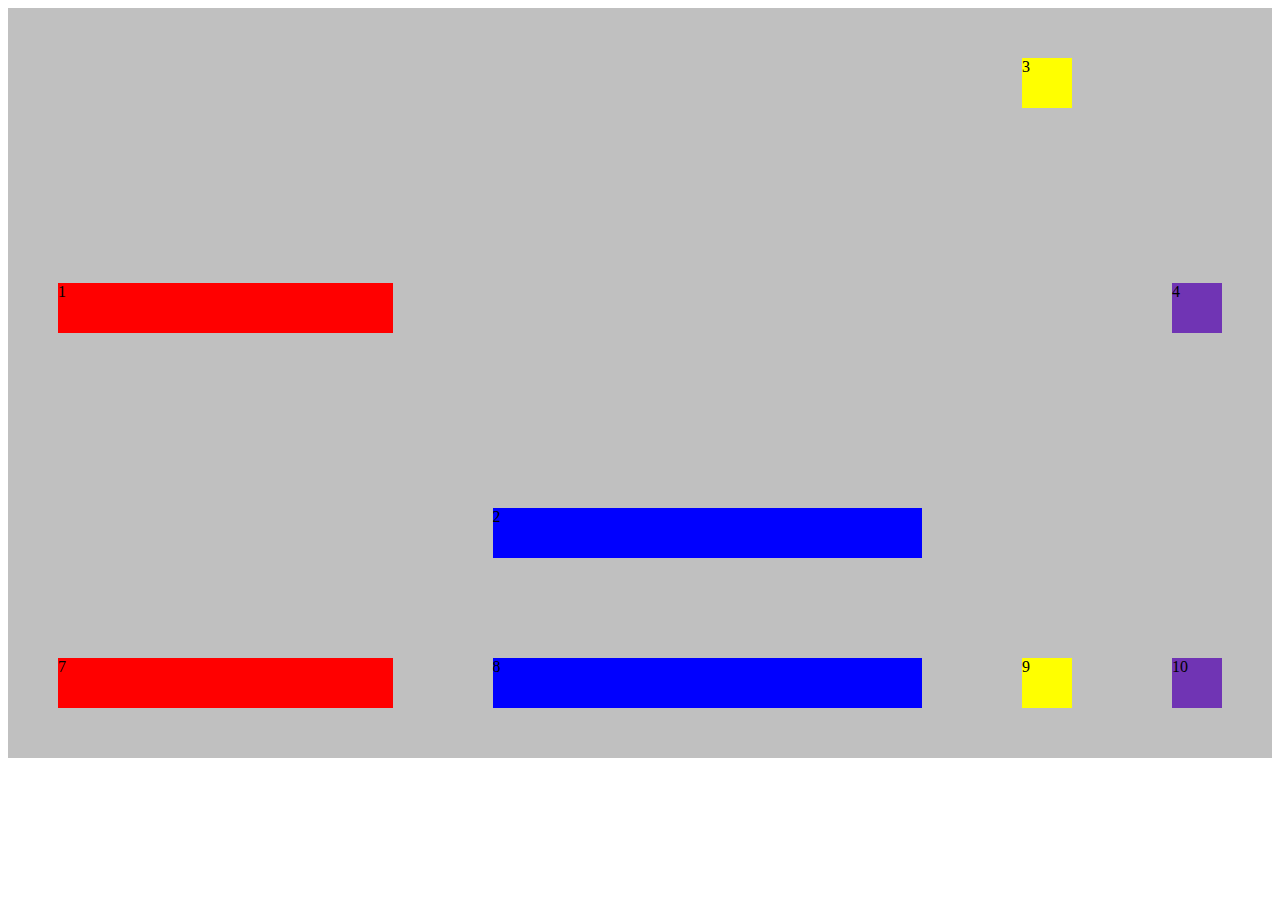
<file: CSS flexbox/index.html>
<!DOCTYPE html>
<html lang="en">
<head>
    <meta charset="UTF-8">
    <meta http-equiv="X-UA-Compatible" content="IE=edge">
    <meta name="viewport" content="width=device-width, initial-scale=1.0">
    <title>CSS Flexbox</title>
    <link  rel="stylesheet" href="style.css">
</head>
<body>
    
    <div class="container">
        <div class="caixa red">1</div>
        <div class="caixa blue">2</div>
        <div class="caixa yellow">3</div>
        <div class="caixa purple">4</div>
    </div>

    <div class="container2">
        <div class="caixa red">7</div>
        <div class="caixa blue">8</div>
        <div class="caixa yellow">9</div>
        <div class="caixa purple">10</div>
    </div>
</body>
</html>
</file>
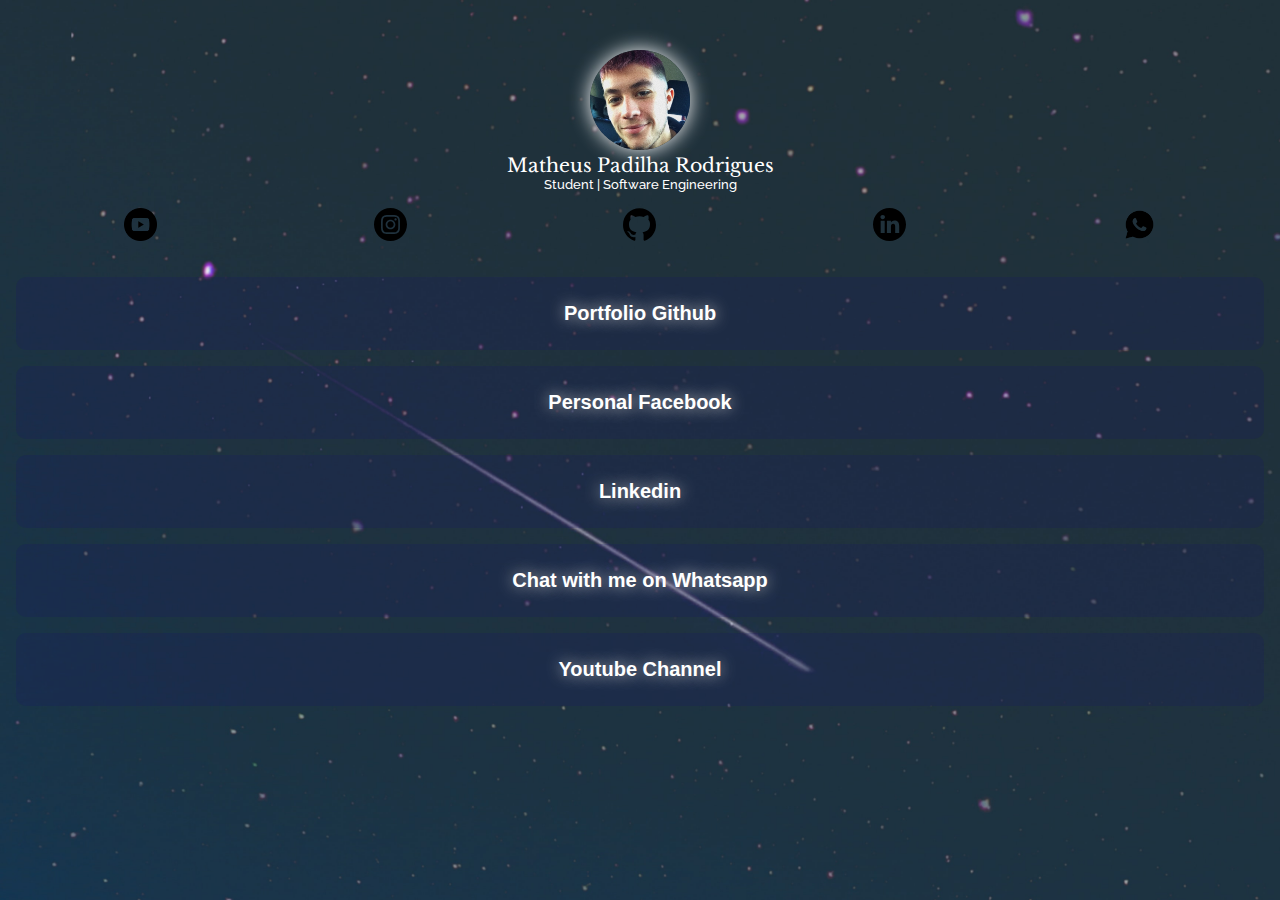
<file: Linktree/index.html>
<!DOCTYPE html>
<html lang="en">
<head>
    <meta charset="UTF-8">
    <meta http-equiv="X-UA-Compatible" content="IE=edge">
    <meta name="viewport" content="width=device-width, initial-scale=1.0">
    <title>Linktree Padilha</title>

    <link rel="preconnect" href="https://fonts.gstatic.com">
    <link href="https://fonts.googleapis.com/css2?family=Libre+Baskerville&family=Raleway&display=swap" rel="stylesheet">
    <link rel="stylesheet" href="style.css">    

</head>
<body>
        <div class="profile">
            <img src="imgs/eu.jpg" alt="Foto Matheus Padilha" class="avatar">
            <h1>Matheus Padilha Rodrigues</h1>
            <h2>Student | Software Engineering </h2>
        </div>

        <ul class="social">
            <li>
                <a href="https://www.youtube.com/channel/UCqqk4rwWBG9_nE7PHgDaoFQ" >
                    <img src="imgs/youtube.png" alt="Youtube">
                </a>
            </li>
            <li>
                <a href="https://www.instagram.com/matheus.padilha/">
                    <img src="imgs/insta.svg" alt="Instagram">
                </a>
            </li>
            <li>
                <a href="">
                    <img src="imgs/github.svg" alt="Github">
                </a>
            </li>
            <li>
                <a href="">
                    <img src="imgs/linkedin.svg" alt="Linkedin">
                </a>
            </li>
            <li>
                <a href="" >
                    <img src="imgs/whatsapp.png" alt="Whatsapp">
                </a>
            </li>
        </ul>

        <ul class="links-list">
            <li>
                <a href="https://github.com/Padilha1" target="_blank">
                    Portfolio Github
                </a>
            </li>
            <li>
                <a href="https://www.facebook.com/profile.php?id=100004155816107" target="_blank">
                    Personal Facebook
                </a>
            </li>
            <li>
                <a href="https://www.linkedin.com/in/matheus-padilha-rodrigues-27bb181b6/" target="_blank">
                    Linkedin
                </a>
            </li>
            
            <li>
                <a href="https://wa.me/+5542998366677" target="_blank">
                    Chat with me on Whatsapp
                </a>
            </li>
            <li>
                <a href="https://www.youtube.com/channel/UCqqk4rwWBG9_nE7PHgDaoFQ" target="_blank">
                    Youtube Channel
                </a>
            </li>
        </ul>

        
</body>
</html>
</file>
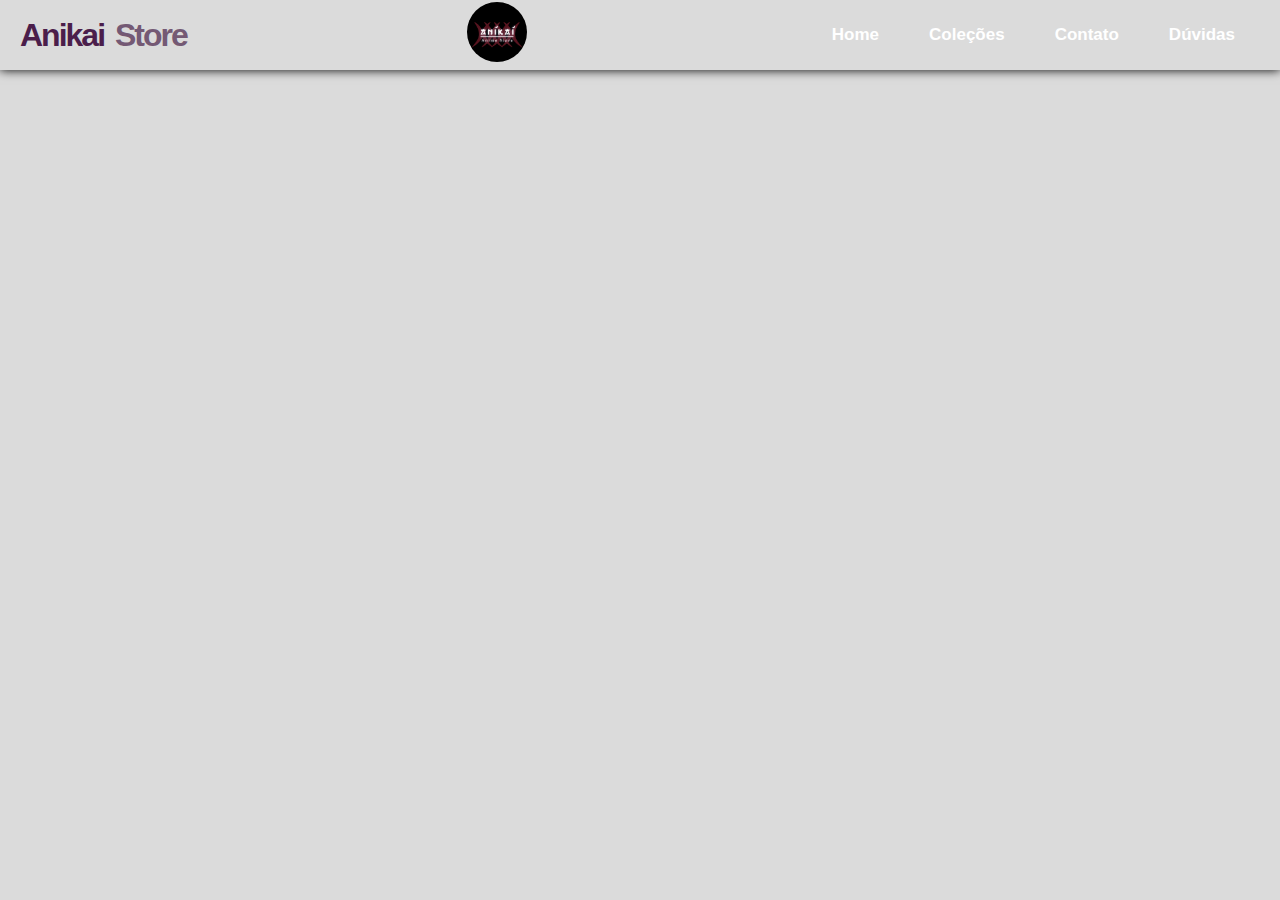
<file: menu-project/index.html>
<!DOCTYPE html>
<html lang="en">
<head>
    <meta charset="UTF-8">
    <meta http-equiv="X-UA-Compatible" content="IE=edge">
    <meta name="viewport" content="width=device-width, initial-scale=1.0">
    <title>Menu Project</title>
    <link rel="stylesheet" href="css/style.css">
</head>
<body>
    
    <header class="header">
        <h1 class="logo">
            <span>Anikai</span> <span>Store</span>  
        </h1>
        <h2>
            <a href="https://www.instagram.com/anikaistore/" alt="instagram" target="_blank">
                <img src="img/AnikaiLogo3.png" class="instagram">
            </a>
        </h2>
        <nav>
            <ul class="menu">
                <li>
                    <a href="index.html">Home</a>
                </li>
                <li>
                    <a href="#">Coleções</a>
                    <ul class="submenu">
                        <li>
                            <a href="#">Jujutsu Kaisen</a>
                        </li>
                        <li>
                            <a href="#">Besto Friendo</a>
                        </li>
                        <li>
                            <a href="#">Kawai</a>
                        </li>
                    </ul>
                </li>
                <li>
                    <a href="#">Contato</a>
                </li>
                <li>
                    <a href="#">Dúvidas</a>
                </li>
            </ul>
        </nav>
    </header>


</body>
</html>
</file>
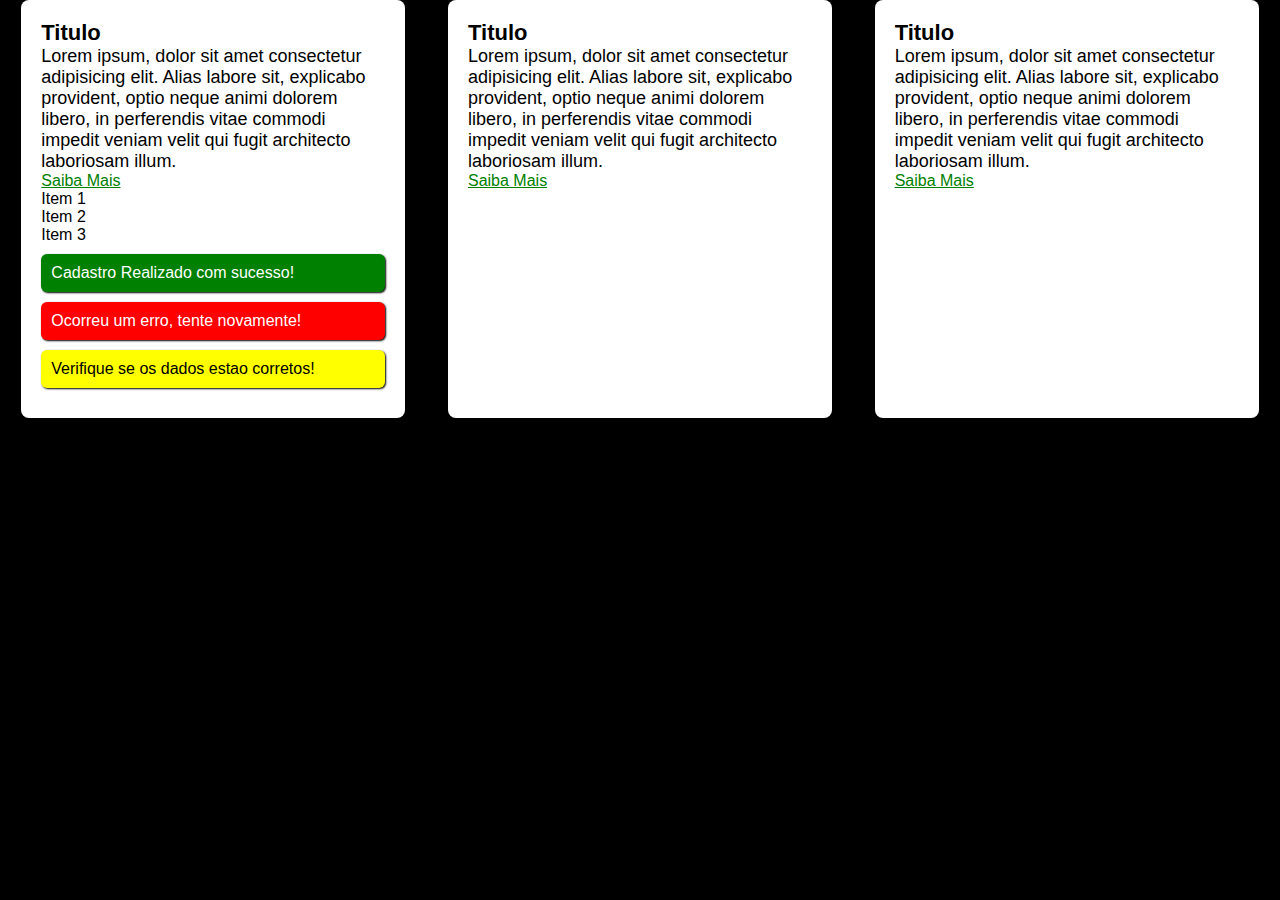
<file: SASS/index.html>
<!DOCTYPE html>
<html lang="en">
<head>
    <meta charset="UTF-8">
    <meta http-equiv="X-UA-Compatible" content="IE=edge">
    <meta name="viewport" content="width=device-width, initial-scale=1.0">
    <title>Document</title>
    <link rel="stylesheet" href="css/main.css">


</head>
<body>
    
    <div class="container">
        <div class="box">
            <h2> Titulo</h2>
            <p> Lorem ipsum, dolor sit amet consectetur adipisicing elit. Alias labore sit, explicabo provident, optio neque animi dolorem libero, in perferendis vitae commodi impedit veniam velit qui fugit architecto laboriosam illum.</p>
            <a href="#">Saiba Mais</a>
            <ul>
                <li>Item 1</li>
                <li>Item 2</li>
                <li>Item 3</li>
            </ul>

            <span class="success">Cadastro Realizado com sucesso! </span>
            <span class="error">Ocorreu um erro, tente novamente! </span>
            <span class="alert">Verifique se os dados estao corretos! </span>
        </div>

        <div class="box">
            <h2> Titulo</h2>
            <p> Lorem ipsum, dolor sit amet consectetur adipisicing elit. Alias labore sit, explicabo provident, optio neque animi dolorem libero, in perferendis vitae commodi impedit veniam velit qui fugit architecto laboriosam illum.</p>
            <a href="#">Saiba Mais</a>
        </div>

        <div class="box">
            <h2> Titulo</h2>
            <p> Lorem ipsum, dolor sit amet consectetur adipisicing elit. Alias labore sit, explicabo provident, optio neque animi dolorem libero, in perferendis vitae commodi impedit veniam velit qui fugit architecto laboriosam illum.</p>
            <a href="#">Saiba Mais</a>
        </div>
    </div>



</body>
</html>
</file>
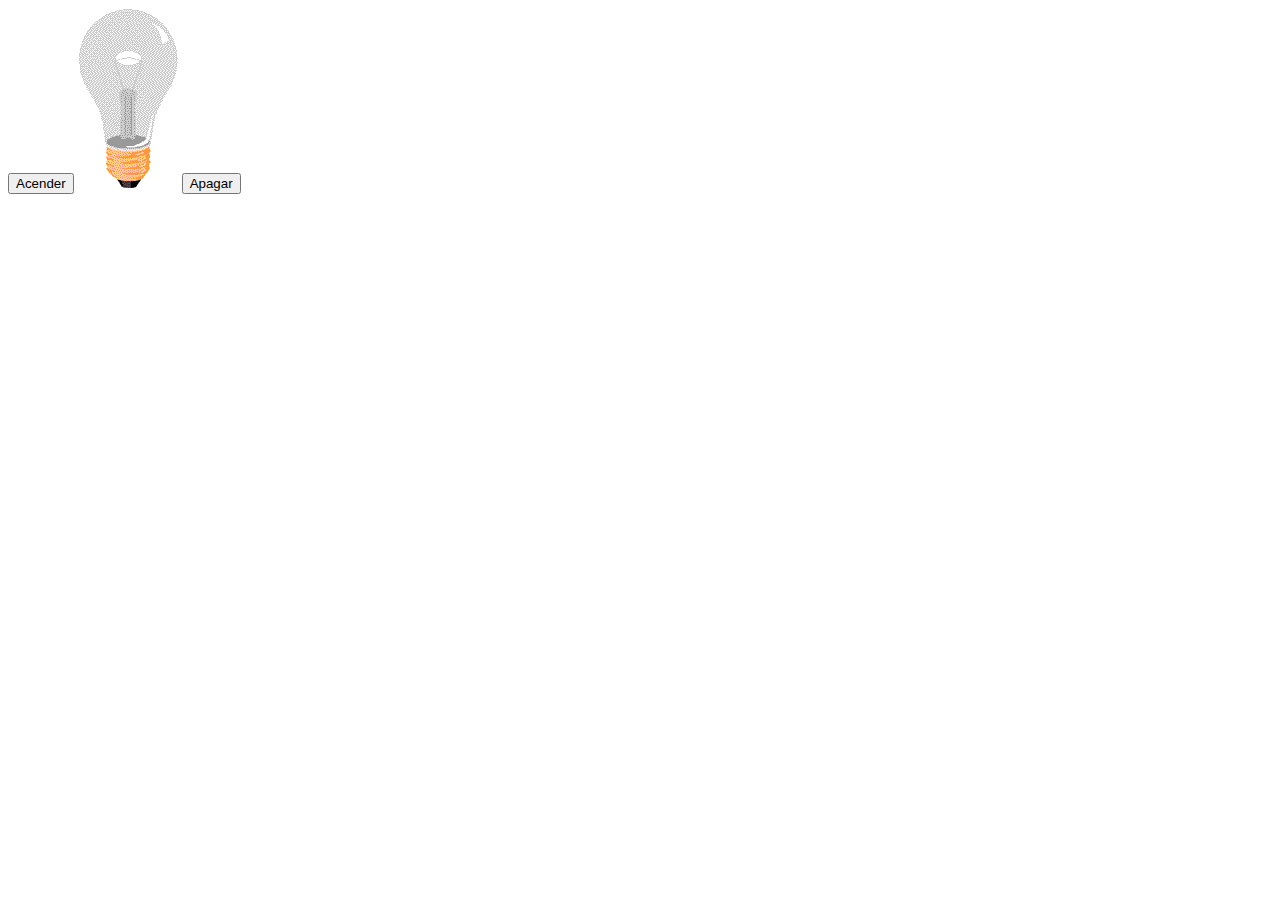
<file: Javascript/aula2/index.html>
<!DOCTYPE html>
<html lang="en">
<head>
    <meta charset="UTF-8">
    <meta http-equiv="X-UA-Compatible" content="IE=edge">
    <meta name="viewport" content="width=device-width, initial-scale=1.0">
    <title>Document</title>

</head>
<body>
    
    <button onclick="document.querySelector('#lamp').src = 'img/lampada_ligada.gif'"> Acender</button>

    <img id="lamp" src="img/lampada_desligada.gif">

    <button onclick="document.querySelector('#lamp').src = 'img/lampada_desligada.gif'"> Apagar</button>

    

</body>
</html>
</file>
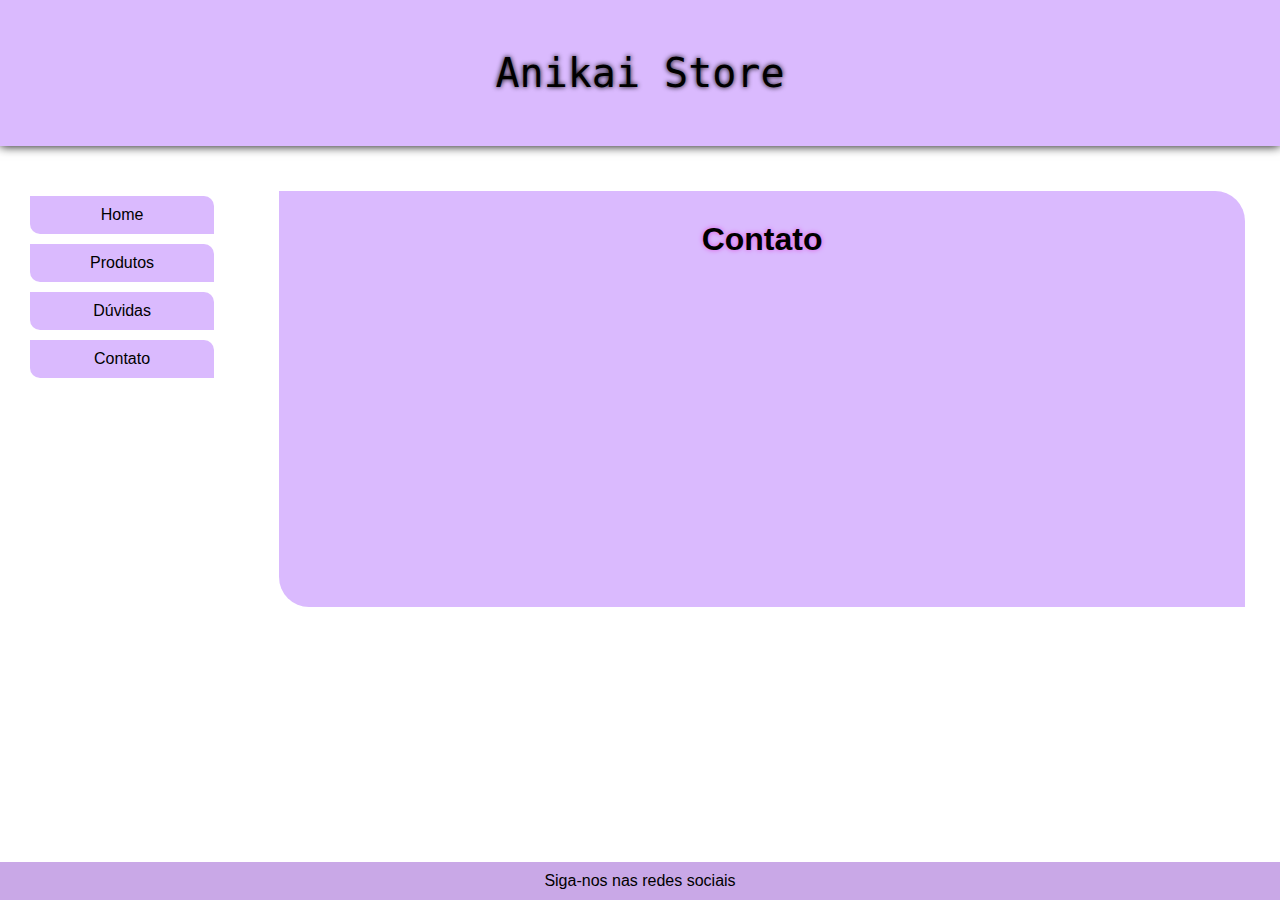
<file: Intermediate HTML/aula 1/contato.html>
<!DOCTYPE html>
<html lang="en">
<head>
    <meta charset="UTF-8">
    <meta http-equiv="X-UA-Compatible" content="IE=edge">
    <meta name="viewport" content="width=device-width, initial-scale=1.0">
    <title>Document</title>
    <link rel="stylesheet" href="css/style.css">

</head>

<body>
    
    <header class="header">
        Anikai Store
    </header>
    <section class="container">
        <nav class="navbar">
            <ul>
                <li>
                    <a href="index.html">Home</a>
                </li>
                <li>
                    <a href="produtos.html">Produtos</a>
                </li>
                <li>
                    <a href="duvidas.html">Dúvidas</a>
                </li>
                <li>
                    <a href="contato.html">Contato</a>
                </li>
            </ul>
        </nav>

        <article class="content">
            <h1> Contato</h1>
                <iframe width="560" height="315" src="https://www.youtube.com/embed/Ay08Gzm2VH8" title="YouTube video player" frameborder="0" allow="accelerometer; autoplay; clipboard-write; encrypted-media; gyroscope; picture-in-picture" allowfullscreen></iframe>
        </article>
    </section>

    <footer class="footer">
        Siga-nos nas redes sociais
    </footer>


</body>
</html>
</file>
<file: CSS flexbox/style.css>
.container {
    height: 600px;
    display: flex;
    flex-direction: row;
    /*
    align-items: center; /* horizontal 
    align-content: center; /* vertical 
    */
    flex-wrap: wrap; 
    background: silver;
}

.container2 {
    display: flex;
    flex-direction: row;
    justify-content: space-between;
    background-color: silver;
}

.caixa {
    width: 50px;
    height: 50px;
    margin: 50px;
}

.red {
    flex-grow: 3;
    align-self:center ;
    /*order:3;*/
    background-color: red;
}

.blue {
    flex-grow: 4;
    align-self:flex-end;
    /*order:4;*/
    background-color: blue;
}

.yellow {
    /*order:1;*/
    background-color: yellow;
}

.purple {
    align-self:center;
    /*order:2; */
    background-color: rgb(112, 52, 180);
}
</file>
<file: Linktree/style.css>
* {
    padding:0 ;
    margin: 0;
}

body {  
    font-family: 'Raleway', sans-serif;
    color: rgb(255, 255, 255);

    background-image: url(imgs/sky2.jpg);
    background-size: cover;
    background-repeat: no-repeat;
}

.avatar {
    margin-top: 50px;
    width: 100px;
    border-radius: 50px;
    box-shadow: 0 0 20px rgb(255, 255, 255);
}

/*
CORPO E HEADER TEM QUE TER O MESMO WIDTH PRA CENTRALIZAR O CONTEÚDO
*/
.profile {
    margin: 0 auto;
    text-align: center;
    /* POR NO <DIV> DO BODY
    background-color: rgba(194, 89, 129, 0.699) ;
    */
}

h1 {
    font-family: 'Libre Baskerville', serif;
    font-weight: 100;
    font-size: 19px;
    margin-bottom: 0;
}
h2 {
    margin-top: 0;
    font-size: 13px;
    font-weight: 500;
}

.social{
    padding:1rem;
    list-style: none;
    display: flex;
     justify-content: space-around;
}

.social img {
    width: 33px;
}

.links-list {
    list-style: none;
}

.links-list li{
    margin: 1rem;
}

.links-list li a{
    font-weight: bold;
    font-size: 20px;
    font-family: 'Lucida Sans', 'Lucida Sans Regular', 'Lucida Grande', 'Lucida Sans Unicode', Geneva, Verdana, sans-serif;
    text-align: center;
    text-shadow: 0px 0px 15px rgb(199, 199, 199) ;
    padding: 25px 20px;
    display: block;
    border-radius: 10px;
    background-color: rgba(24, 18, 107, 0.2);
    color:rgb(255, 255, 255);
    text-decoration:transparent;
}


@media screen and (min-height: 800px) {
    body {
        height: 100vh;
    }
}
</file>
<file: menu-project/css/style.css>
* {
    margin: 0;
    padding: 0;
    box-sizing: border-box;
}

ul {
    list-style: none;
}
body {
    background-color: rgba(206, 206, 206, 0.74);
    font-family: Arial, Helvetica, sans-serif;
}

.header {
    padding: 0px 20px;
    display: flex;
    justify-content: space-between;
    align-items: center;
    width: 100%;
    height: 70px;
    background-image: url("D:/Users/WINDOWS/Desktop/CURSO DEV/Intermediate CSS/menu-project/img/rosa.jpg");
    background-size: cover;
    box-shadow: 0px 0px 10px black;
}

.logo {

    color:rgb(255, 255, 255);
    letter-spacing: -2px;
    word-spacing: 4px;
}

.logo span:first-child {
    color:rgb(75, 30, 75);
}
.logo span:last-child {
    color: rgb(116, 89, 116);
}


.menu {
    display: flex;
    font-weight: bold;
}

.instagram {
    width: 60px;
    border-radius: 50%;
}


.menu li {
    position: relative;
}

.menu li a {
    font-size: 17px;
    padding:25px;
    color: white;
    text-decoration: none;
    display: block;
}
.menu li:hover {
    background: rgb(79, 18, 136);
}

.menu li:hover .submenu {
    display: block;
}

.submenu {
    color:white;
    display: none;
    position: absolute;
    top: 70px;
    left:0;
    background: rgb(79, 18, 136);
    min-width: 110%;
}

.submenu li:hover {
    background:rgb(52, 13, 88);
}
</file>
<file: SASS/css/main.css>
* {
  margin: 0;
  padding: 0;
  -webkit-box-sizing: border-box;
          box-sizing: border-box;
}

body {
  font-family: sans-serif;
  background-color: black;
}

.container .box .success, .container .box .error, .container .box .alert {
  display: block;
  margin: 10px 0;
  padding: 10px;
  border-radius: 6px;
  -webkit-box-shadow: 1px 1px 2px black;
          box-shadow: 1px 1px 2px black;
  color: white;
}

.container {
  display: -webkit-box;
  display: -ms-flexbox;
  display: flex;
  -ms-flex-pack: distribute;
      justify-content: space-around;
}

.container .box {
  width: 30%;
  padding: 20px;
  background-color: white;
  border-radius: 8px;
}

.container .box h2 {
  font-size: 22px;
}

.container .box p {
  font-size: 18px;
}

.container .box ul {
  margin: 0;
  padding: 0;
  list-style: none;
}

.container .box a {
  color: green;
}

.container .box a:hover {
  color: magenta;
}

.container .box .success {
  background-color: green;
}

.container .box .error {
  background-color: red;
}

.container .box .alert {
  background-color: yellow;
  color: black;
}
/*# sourceMappingURL=main.css.map */
</file>
<file: Intermediate HTML/aula 1/css/style.css>
* {
    margin: 0;
    padding: 0;
    box-sizing: border-box;
}

body {
    font-family: sans-serif;
}

.header {
    font-family: monospace;
    text-shadow: 0px 0px 5px black;
    background-blend-mode:overlay;
    background-image:url("D:/Users/WINDOWS/Desktop/CURSO DEV/Intermediate HTML/aula 1/img/fundo.jpg");
    background-color: rgba(186, 127, 253, 0.541);
    text-align: center;
    padding: 50px 0;
    font-size: 40px;
    box-shadow: 0px 0px 10px black;
    margin-bottom: 10px;
}

.container {
    display: flex;
}

.navbar {
    
    color:rgb(0, 0, 0);
    width: 20%;
    padding: 30px;
}

.navbar ul li {
    border-radius: 0 10px 0 10px;
    list-style: none;
    background-color: rgba(186, 127, 253, 0.541);
    margin: 10px 0;
    padding: 10px;
    text-align: center;


}
.navbar ul li a{
   text-decoration: none;
   color : black;
   
} 

.content {
    text-shadow: 0px 0px 5px rgb(220, 87, 224);
    margin: 35px;
    border-radius: 0 30px 0 30px;
    text-align: center;
    width:80%;
    background-color:rgba(186, 127, 253, 0.541);
    padding: 30px;
}
.content h2 {

    border: 2px solid rgba(186, 127, 253, 0.541);
    width: 50%;
    margin-inline-start: auto;
    margin-inline-end: auto;
    
}

.foto {
    width: 500px
}

.footer {
    position: fixed;
    left: 0;
    bottom: 0;
    width: 100%;
    background-color: rgb(201, 168, 231);
    color: rgb(0, 0, 0);
    text-align: center;
    padding: 10px 0;
}
</file>
